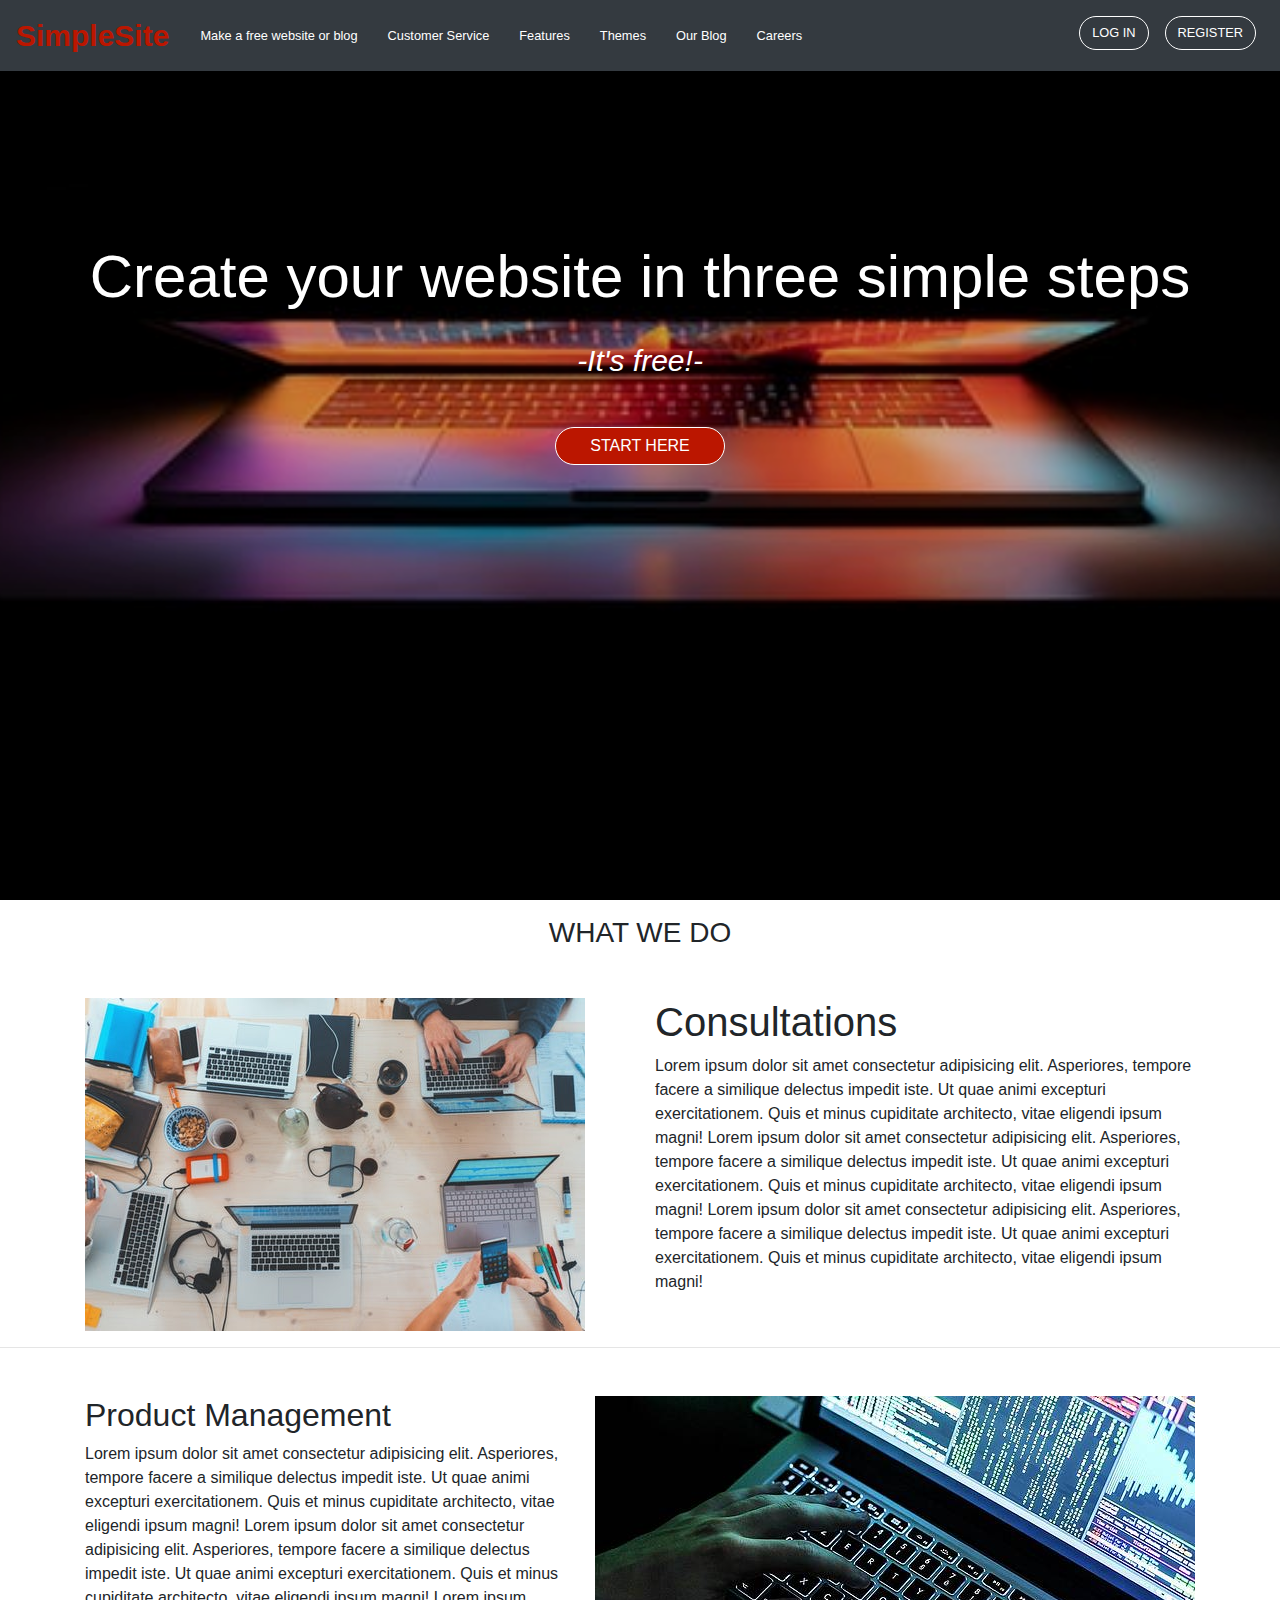
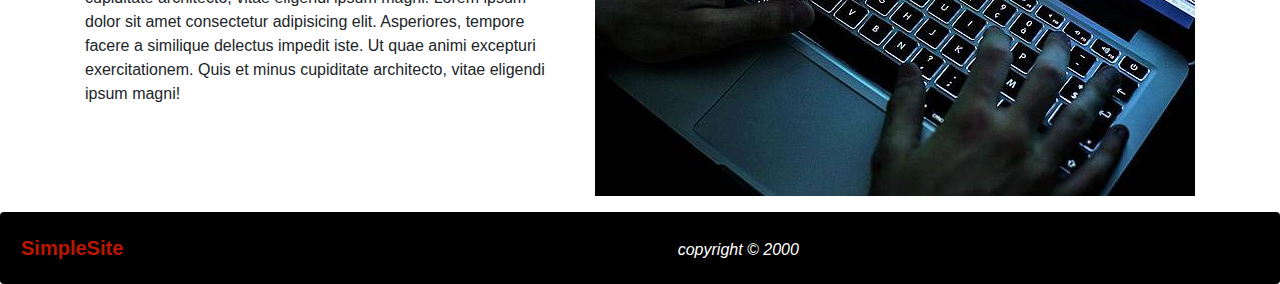
<file: index.html>
<!DOCTYPE html>
<html lang="en">
<head>
    <meta charset="UTF-8">
    <meta name="viewport" content="width=device-width, initial-scale=1.0">
    <meta http-equiv="X-UA-Compatible" content="ie=edge">
    <title>Simple Site</title>
    <link rel="stylesheet" href="https://stackpath.bootstrapcdn.com/bootstrap/4.4.1/css/bootstrap.min.css" integrity="sha384-Vkoo8x4CGsO3+Hhxv8T/Q5PaXtkKtu6ug5TOeNV6gBiFeWPGFN9MuhOf23Q9Ifjh" crossorigin="anonymous">
    <link rel="stylesheet" href="./css/style.css">
</head>
<body>
      <header>
          <nav class="navbar navbar-expand-lg bg-dark">
              <a class="navbar-brand" href="#">SimpleSite</a>
              <button class="navbar-toggler" type="button" data-toggle="collapse" data-target="#navbarNav" aria-controls="navbarNav" aria-expanded="false" aria-label="Toggle navigation">
                <span class="navbar-toggler-icon"></span>
              </button>
              <!-- nav text section -->
              <div class="collapse navbar-collapse" id="navbarNav">
                <ul class="navbar-nav nav-text">
                  <li class="nav-item active">
                    <a class="nav-link" href="index.html">Make a free website or blog<span class="sr-only">(current)</span></a>
                  </li>
                  <li class="nav-item">
                    <a class="nav-link" href="#">Customer Service</a>
                  </li>
                  <li class="nav-item">
                    <a class="nav-link" href="#">Features</a>
                  </li>
                  <li class="nav-item">
                      <a class="nav-link" href="#">Themes</a>
                  </li>
                  <li class="nav-item">
                      <a class="nav-link" href="./html/blog.html">Our Blog</a>
                  </li>
                  <li class="nav-item">
                      <a class="nav-link" href="./html/career.html">Careers</a>
                    </li>
                </ul>
                <!-- log in nav -->
                <ul class="navbar-nav login-register">
                  <li class="nav-item list">
                      <a class="nav-link link" href="./html/login.html"><button type="button" class="btn btn-outline-secondary">LOG IN</button></a>
                  </li>
                  <li class="nav-item list">
                    <a class="nav-link link" href="./html/register.html"><button type="button" class="btn btn-outline-secondary" >REGISTER</button></a>
                </li>
                </ul>
              </div>
            </nav>
            <!-- text on banner -->
          <section>
              <div class="main-banner text-center">
                  <h1>Create your website in <strong>three simple steps</strong></h1>
                  <i>-It's free!-</i><br>
                  <button type="button" class="btn btn-danger">START HERE</button>
              </div>
          </section>
      </header>
    <!-- second category -->
    <section>
        <div class="container">
            <h3 class="mt-3 text-center">WHAT WE DO</h3>
            <div class="row mt-5">
              <div class="col">
                <img src="../images/laptop.jpg" alt="">
              </div>
              <div class="col">
                <h1>Consultations</h1>
                Lorem ipsum dolor sit amet consectetur adipisicing elit. Asperiores, tempore facere a
                similique delectus impedit iste. Ut quae animi excepturi exercitationem. Quis et minus cupiditate architecto, vitae eligendi ipsum 
                magni!
                Lorem ipsum dolor sit amet consectetur adipisicing elit. Asperiores, tempore facere a
                similique delectus impedit iste. Ut quae animi excepturi exercitationem. Quis et minus cupiditate architecto, vitae eligendi ipsum 
                magni!
                Lorem ipsum dolor sit amet consectetur adipisicing elit. Asperiores, tempore facere a
                similique delectus impedit iste. Ut quae animi excepturi exercitationem. Quis et minus cupiditate architecto, vitae eligendi ipsum 
                magni!
              </div>
            </div>
            <div class="row">
            <div class="col">
    </section><hr>
    <section class="img-and-text mt-5 mb-3 ">
        <div class="container">
            <div class="row">
              <div class="col">
                <h2>Product Management</h2>
                Lorem ipsum dolor sit amet consectetur adipisicing elit. Asperiores, tempore facere a
                similique delectus impedit iste. Ut quae animi excepturi exercitationem. Quis et minus cupiditate architecto, vitae eligendi ipsum 
                magni!
                Lorem ipsum dolor sit amet consectetur adipisicing elit. Asperiores, tempore facere a
                similique delectus impedit iste. Ut quae animi excepturi exercitationem. Quis et minus cupiditate architecto, vitae eligendi ipsum 
                magni!
                Lorem ipsum dolor sit amet consectetur adipisicing elit. Asperiores, tempore facere a
                similique delectus impedit iste. Ut quae animi excepturi exercitationem. Quis et minus cupiditate architecto, vitae eligendi ipsum 
                magni!
              </div>
              <div class="col">
                <img src="../images/banner.jpg" alt="">
              </div>
            </div>
            <div class="row">
            <div class="col">
    </section>
    <footer>
        <div class="card">
            <div class="card-body">
                <b>SimpleSite</b>
                <i class="text-center">copyright &copy 2000</i>
            </div>
          </div>
    </footer>

    <!-- Optional JavaScript -->
    <!-- jQuery first, then Popper.js, then Bootstrap JS -->
<script src="https://code.jquery.com/jquery-3.4.1.slim.min.js" integrity="sha384-J6qa4849blE2+poT4WnyKhv5vZF5SrPo0iEjwBvKU7imGFAV0wwj1yYfoRSJoZ+n" crossorigin="anonymous"></script>
<script src="https://cdn.jsdelivr.net/npm/popper.js@1.16.0/dist/umd/popper.min.js" integrity="sha384-Q6E9RHvbIyZFJoft+2mJbHaEWldlvI9IOYy5n3zV9zzTtmI3UksdQRVvoxMfooAo" crossorigin="anonymous"></script>
<script src="https://stackpath.bootstrapcdn.com/bootstrap/4.4.1/js/bootstrap.min.js" integrity="sha384-wfSDF2E50Y2D1uUdj0O3uMBJnjuUD4Ih7YwaYd1iqfktj0Uod8GCExl3Og8ifwB6" crossorigin="anonymous"></script>
</body>
</html>
</file>
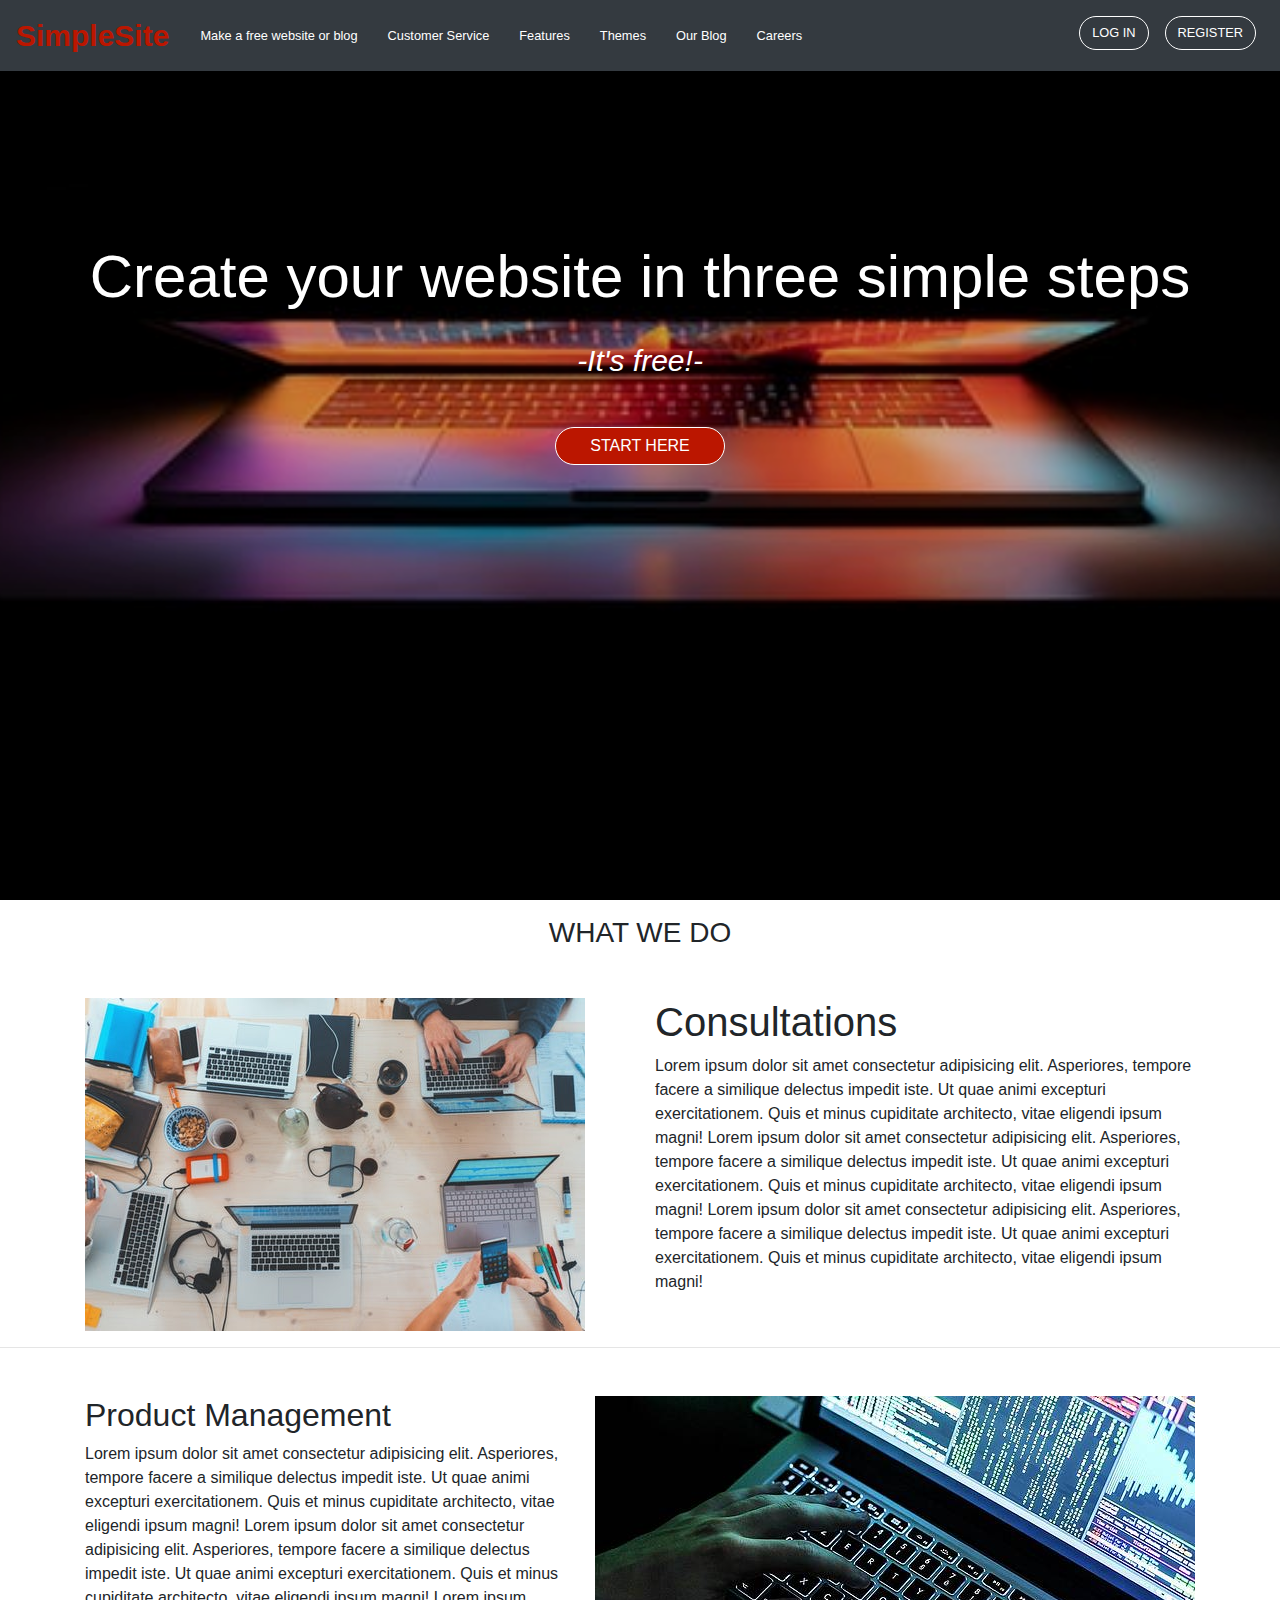
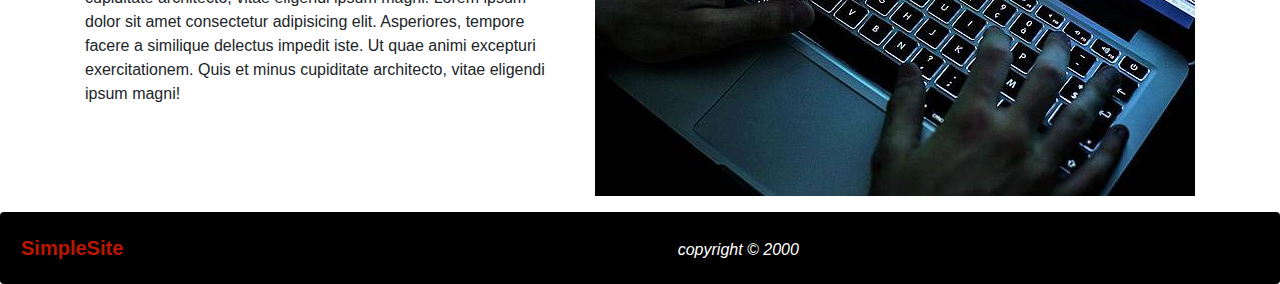
<file: html/index.html>
<!DOCTYPE html>
<html lang="en">
<head>
    <meta charset="UTF-8">
    <meta name="viewport" content="width=device-width, initial-scale=1.0">
    <meta http-equiv="X-UA-Compatible" content="ie=edge">
    <title>Simple Site</title>
    <link rel="stylesheet" href="https://stackpath.bootstrapcdn.com/bootstrap/4.4.1/css/bootstrap.min.css" integrity="sha384-Vkoo8x4CGsO3+Hhxv8T/Q5PaXtkKtu6ug5TOeNV6gBiFeWPGFN9MuhOf23Q9Ifjh" crossorigin="anonymous">
    <link rel="stylesheet" href="../css/style.css">
</head>
<body>
      <header>
          <nav class="navbar navbar-expand-lg bg-dark">
              <a class="navbar-brand" href="#">SimpleSite</a>
              <button class="navbar-toggler" type="button" data-toggle="collapse" data-target="#navbarNav" aria-controls="navbarNav" aria-expanded="false" aria-label="Toggle navigation">
                <span class="navbar-toggler-icon"></span>
              </button>
              <!-- nav text section -->
              <div class="collapse navbar-collapse" id="navbarNav">
                <ul class="navbar-nav nav-text">
                  <li class="nav-item active">
                    <a class="nav-link" href="index.html">Make a free website or blog<span class="sr-only">(current)</span></a>
                  </li>
                  <li class="nav-item">
                    <a class="nav-link" href="#">Customer Service</a>
                  </li>
                  <li class="nav-item">
                    <a class="nav-link" href="#">Features</a>
                  </li>
                  <li class="nav-item">
                      <a class="nav-link" href="#">Themes</a>
                  </li>
                  <li class="nav-item">
                      <a class="nav-link" href="./blog.html">Our Blog</a>
                  </li>
                  <li class="nav-item">
                      <a class="nav-link" href="../html/career.html">Careers</a>
                    </li>
                </ul>
                <!-- log in nav -->
                <ul class="navbar-nav login-register">
                  <li class="nav-item list">
                      <a class="nav-link link" href="./login.html"><button type="button" class="btn btn-outline-secondary">LOG IN</button></a>
                  </li>
                  <li class="nav-item list">
                    <a class="nav-link link" href="./register.html"><button type="button" class="btn btn-outline-secondary" >REGISTER</button></a>
                </li>
                </ul>
              </div>
            </nav>
            <!-- text on banner -->
          <section>
              <div class="main-banner text-center">
                  <h1>Create your website in <strong>three simple steps</strong></h1>
                  <i>-It's free!-</i><br>
                  <button type="button" class="btn btn-danger">START HERE</button>
              </div>
          </section>
      </header>
    <!-- second category -->
    <section>
        <div class="container">
            <h3 class="mt-3 text-center">WHAT WE DO</h3>
            <div class="row mt-5">
              <div class="col">
                <img src="../images/laptop.jpg" alt="">
              </div>
              <div class="col">
                <h1>Consultations</h1>
                Lorem ipsum dolor sit amet consectetur adipisicing elit. Asperiores, tempore facere a
                similique delectus impedit iste. Ut quae animi excepturi exercitationem. Quis et minus cupiditate architecto, vitae eligendi ipsum 
                magni!
                Lorem ipsum dolor sit amet consectetur adipisicing elit. Asperiores, tempore facere a
                similique delectus impedit iste. Ut quae animi excepturi exercitationem. Quis et minus cupiditate architecto, vitae eligendi ipsum 
                magni!
                Lorem ipsum dolor sit amet consectetur adipisicing elit. Asperiores, tempore facere a
                similique delectus impedit iste. Ut quae animi excepturi exercitationem. Quis et minus cupiditate architecto, vitae eligendi ipsum 
                magni!
              </div>
            </div>
            <div class="row">
            <div class="col">
    </section><hr>
    <section class="img-and-text mt-5 mb-3 ">
        <div class="container">
            <div class="row">
              <div class="col">
                <h2>Product Management</h2>
                Lorem ipsum dolor sit amet consectetur adipisicing elit. Asperiores, tempore facere a
                similique delectus impedit iste. Ut quae animi excepturi exercitationem. Quis et minus cupiditate architecto, vitae eligendi ipsum 
                magni!
                Lorem ipsum dolor sit amet consectetur adipisicing elit. Asperiores, tempore facere a
                similique delectus impedit iste. Ut quae animi excepturi exercitationem. Quis et minus cupiditate architecto, vitae eligendi ipsum 
                magni!
                Lorem ipsum dolor sit amet consectetur adipisicing elit. Asperiores, tempore facere a
                similique delectus impedit iste. Ut quae animi excepturi exercitationem. Quis et minus cupiditate architecto, vitae eligendi ipsum 
                magni!
              </div>
              <div class="col">
                <img src="../images/banner.jpg" alt="">
              </div>
            </div>
            <div class="row">
            <div class="col">
    </section>
    <footer>
        <div class="card">
            <div class="card-body">
                <b>SimpleSite</b>
                <i class="text-center">copyright &copy 2000</i>
            </div>
          </div>
    </footer>

    <!-- Optional JavaScript -->
    <!-- jQuery first, then Popper.js, then Bootstrap JS -->
<script src="https://code.jquery.com/jquery-3.4.1.slim.min.js" integrity="sha384-J6qa4849blE2+poT4WnyKhv5vZF5SrPo0iEjwBvKU7imGFAV0wwj1yYfoRSJoZ+n" crossorigin="anonymous"></script>
<script src="https://cdn.jsdelivr.net/npm/popper.js@1.16.0/dist/umd/popper.min.js" integrity="sha384-Q6E9RHvbIyZFJoft+2mJbHaEWldlvI9IOYy5n3zV9zzTtmI3UksdQRVvoxMfooAo" crossorigin="anonymous"></script>
<script src="https://stackpath.bootstrapcdn.com/bootstrap/4.4.1/js/bootstrap.min.js" integrity="sha384-wfSDF2E50Y2D1uUdj0O3uMBJnjuUD4Ih7YwaYd1iqfktj0Uod8GCExl3Og8ifwB6" crossorigin="anonymous"></script>
</body>
</html>
</file>
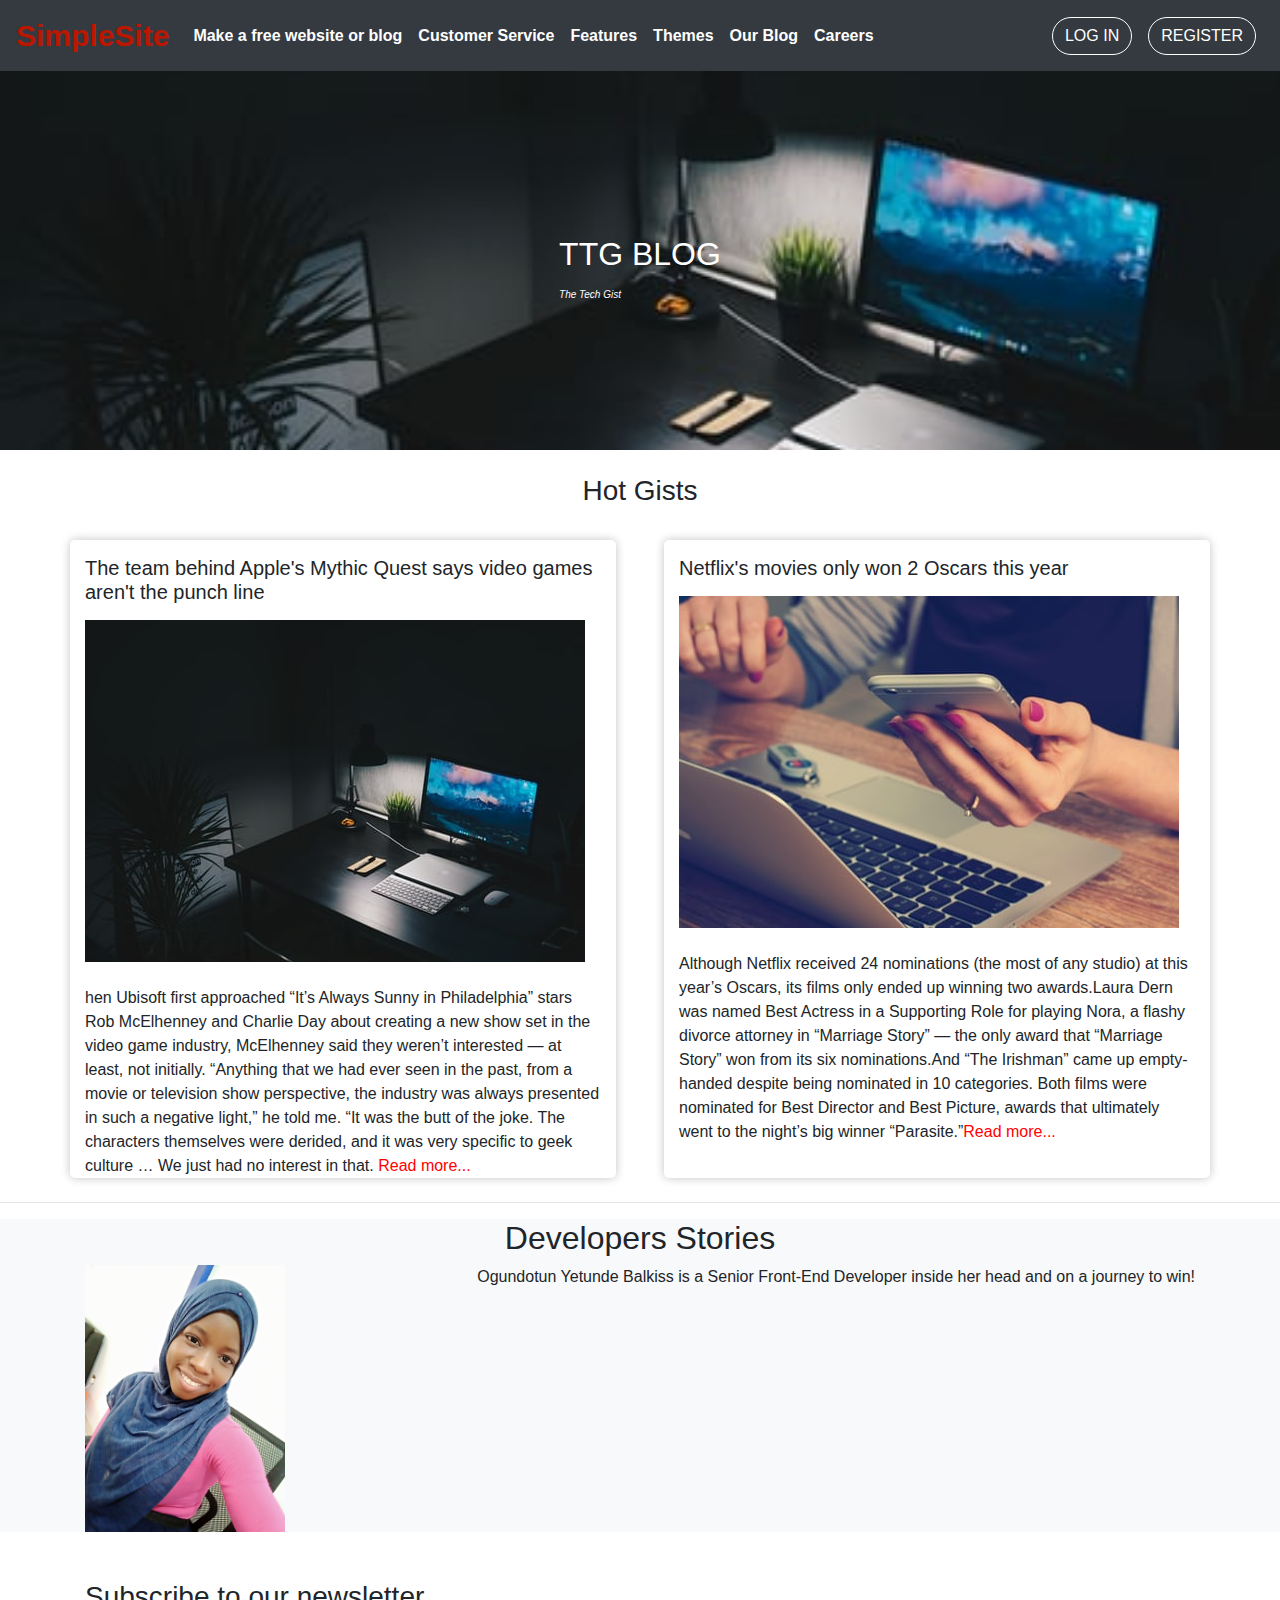
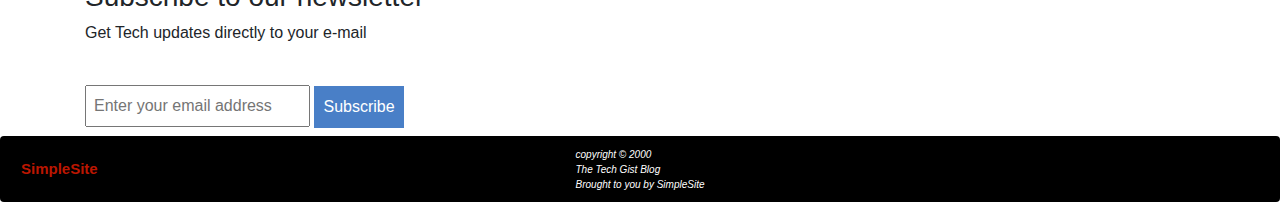
<file: html/blog.html>
<!DOCTYPE html>
<html lang="en">
<head>
    <meta charset="UTF-8">
    <meta name="viewport" content="width=device-width, initial-scale=1.0">
    <meta http-equiv="X-UA-Compatible" content="ie=edge">
    <title>The Tech Gist Blog</title>
    <link rel="stylesheet" href="https://stackpath.bootstrapcdn.com/bootstrap/4.4.1/css/bootstrap.min.css" integrity="sha384-Vkoo8x4CGsO3+Hhxv8T/Q5PaXtkKtu6ug5TOeNV6gBiFeWPGFN9MuhOf23Q9Ifjh" crossorigin="anonymous">
    <link rel="stylesheet" href="../css/blog.css">
</head>
<body>
    <header>
        <nav class="navbar navbar-expand-lg fixed-top bg-dark">
            <a class="navbar-brand" href="#">SimpleSite</a>
            <button class="navbar-toggler" type="button" data-toggle="collapse" data-target="#navbarNav" aria-controls="navbarNav" aria-expanded="false" aria-label="Toggle navigation">
              <span class="navbar-toggler-icon"></span>
            </button>
            <!-- nav text section -->
            <div class="collapse navbar-collapse" id="navbarNav">
              <ul class="navbar-nav nav-text">
                <li class="nav-item active">
                  <a class="nav-link" href="index.html">Make a free website or blog<span class="sr-only">(current)</span></a>
                </li>
                <li class="nav-item">
                  <a class="nav-link" href="#">Customer Service</a>
                </li>
                <li class="nav-item">
                  <a class="nav-link" href="#">Features</a>
                </li>
                <li class="nav-item">
                    <a class="nav-link" href="#">Themes</a>
                </li>
                <li class="nav-item">
                    <a class="nav-link" href="../html/blog.html">Our Blog</a>
                </li>
                <li class="nav-item">
                    <a class="nav-link" href="../html/career.html">Careers</a>
                  </li>
              </ul>
              <ul class="navbar-nav login-register">
                <li class="nav-item list">
                    <a class="nav-link link" href="login.html"><button type="button" class="btn btn-outline-secondary">LOG IN</button></a>
                </li>
                <li class="nav-item list">
                  <a class="nav-link link" href="register.html"><button type="button" class="btn btn-outline-secondary">REGISTER</button></a>
              </li>
              </ul>
            </div>
        </nav>
    </header>
          <!-- mini banner section -->
          <section class="container-fluid">
            <div class="heading">
              <h1>TTG BLOG</h1>
            <i>The Tech Gist</i>
            </div>
          </section>
          <!-- The content section -->
          <section class="news-package mb-4">
            <div class="container">
              <h3 class="mt-4 mb-3 text-center">Hot Gists</h3>
              <div class="row">
                <div class="col-sm news-images mr-5 mt-3">
                  <h5 class="mb-3 mt-3">The team behind Apple's Mythic Quest says video games aren't the punch line</h5>
                  <img src="../images/banner4.jpg" alt="" class="mb-4">
                  <div>
                    hen Ubisoft first approached “It’s Always Sunny in Philadelphia” stars Rob McElhenney and Charlie Day about creating a 
                    new show set in the video game industry, McElhenney said they weren’t interested — at least, not initially.
                    “Anything that we had ever seen in the past, from a movie or television show perspective, the industry was always 
                    presented in such a negative light,” he told me. “It was the butt of the joke. The characters themselves were derided, 
                    and it was very specific to geek culture … We just had no interest in that. <span style="color: red;">Read more...</span>
                  </div>
                </div>
                <div class="col-sm news-images mt-3">
                  <h5 class="mb-3 mt-3">Netflix's movies only won 2 Oscars this year</h5>
                  <img src="../images/bannerx.jpg" alt="" class="mb-4">
                  <div>
                    Although Netflix received 24 nominations (the most of any studio) at this year’s Oscars, its films only ended up 
                    winning two awards.Laura Dern was named Best Actress in a Supporting Role for playing Nora, a flashy divorce attorney 
                    in “Marriage Story” — the only award that “Marriage Story” won from its six nominations.And “The Irishman” came up 
                    empty-handed despite being nominated in 10 categories. Both films were nominated for Best Director and Best Picture, awards that 
                    ultimately went to the night’s big winner “Parasite.”<span style="color: red;">Read more...</span>
                  </div>
                </div>
              </div>
            </div>
          </section>
          <hr>
          <!-- penultimate section -->
          <section class="bg-light">
            <div class="container mb-5">
              <h2 class="text-center">Developers Stories</h2>
              <div class="row">
                <div class="col-lg d-flex justify-content-between">
                  <img src="../images/techster.jpg" alt="" width="200px" height="auto" class="techster-img">
                  <div>
                    <p><span>Ogundotun Yetunde Balkiss</span> is a Senior Front-End Developer inside her head and on a journey to win!</p>  
                  </div>
                </div>
              </div>
            </div>
          </section>
          <!-- subsrcibe to newsletter -->
          <section class="container newsletter">
            <form action="">
              <label for="subscribe">
                <h3>Subscribe to our newsletter</h3>
                <p>Get Tech updates directly to your e-mail</p><br>
                <input type="email" required placeholder="Enter your email address">
                <button class=" newsletter-btn btn">Subscribe</button>
              </label>
            </form>
          </section>
          <!-- footer section -->
          <footer>
            <div class="card">
                <div class="card-body">
                    <b>SimpleSite</b>
                    <i>copyright &copy; 2000 <br>The Tech Gist Blog <br>Brought to you by SimpleSite</i>
                </div>
              </div>
        </footer>
    <script src="https://code.jquery.com/jquery-3.4.1.slim.min.js" integrity="sha384-J6qa4849blE2+poT4WnyKhv5vZF5SrPo0iEjwBvKU7imGFAV0wwj1yYfoRSJoZ+n" crossorigin="anonymous"></script>
    <script src="https://cdn.jsdelivr.net/npm/popper.js@1.16.0/dist/umd/popper.min.js" integrity="sha384-Q6E9RHvbIyZFJoft+2mJbHaEWldlvI9IOYy5n3zV9zzTtmI3UksdQRVvoxMfooAo" crossorigin="anonymous"></script>
    <script src="https://stackpath.bootstrapcdn.com/bootstrap/4.4.1/js/bootstrap.min.js" integrity="sha384-wfSDF2E50Y2D1uUdj0O3uMBJnjuUD4Ih7YwaYd1iqfktj0Uod8GCExl3Og8ifwB6" crossorigin="anonymous"></script>
</body>
</html>
</file>
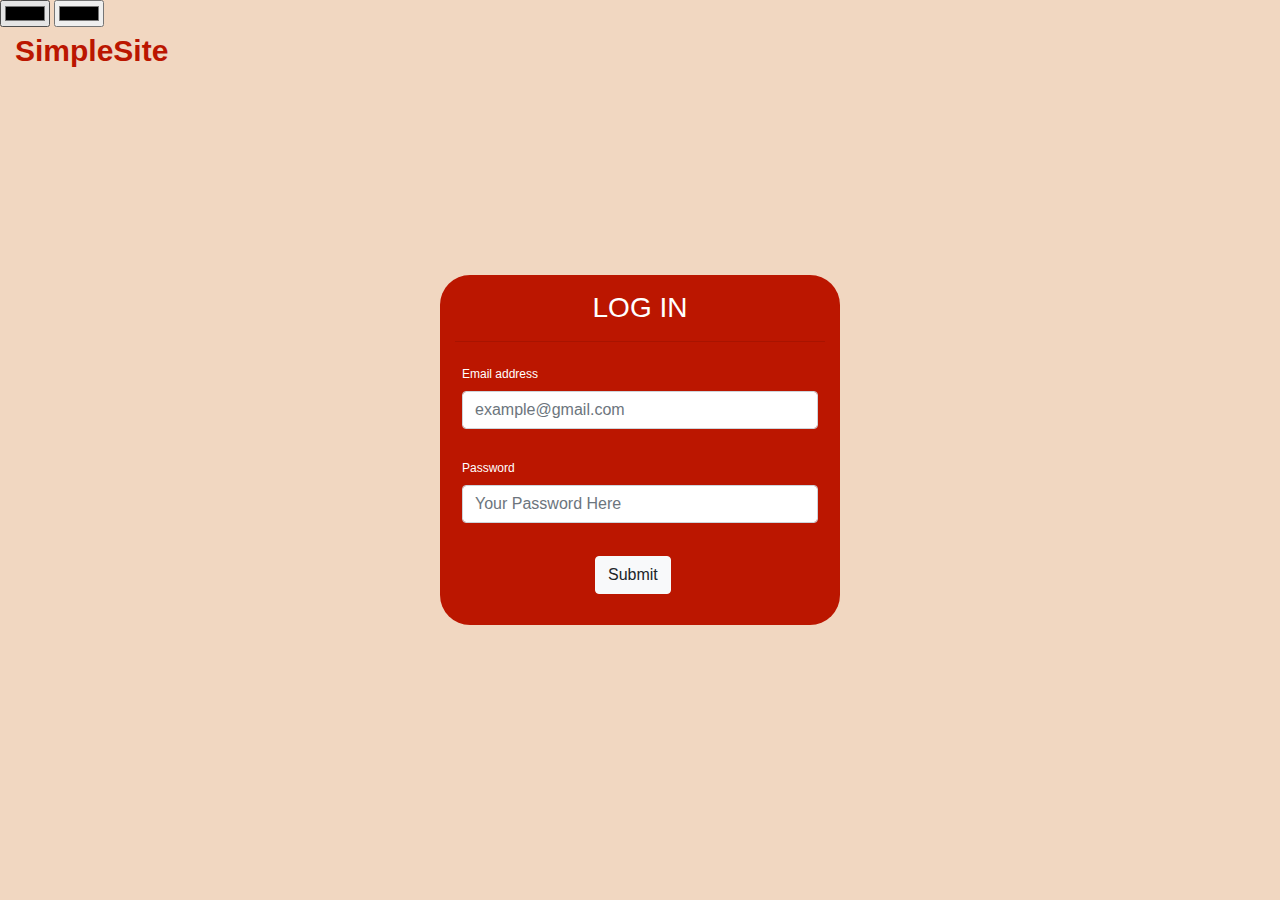
<file: html/login.html>
<!DOCTYPE html>
<html lang="en">
<head>
    <meta charset="UTF-8">
    <meta name="viewport" content="width=device-width, initial-scale=1.0">
    <meta http-equiv="X-UA-Compatible" content="ie=edge">
    <title>Login Portal</title>
    <link rel="stylesheet" href="https://stackpath.bootstrapcdn.com/bootstrap/4.4.1/css/bootstrap.min.css" integrity="sha384-Vkoo8x4CGsO3+Hhxv8T/Q5PaXtkKtu6ug5TOeNV6gBiFeWPGFN9MuhOf23Q9Ifjh" crossorigin="anonymous">
    <link rel="stylesheet" href="../css/login.css">
</head>
<body>
    <input type="color" name="color1" value="00ff00">
    <input type="color" name="color2" value="ff0000">
    <header class="container-fluid">
        SimpleSite
    </header>
        <div class="container">
            <form action="">
            <h3 class="text-center pt-3">LOG IN</h3><hr>
                <div class="form-group">
                  <label for="exampleInputEmail1">Email address</label>
                  <input type="email" class="form-control" id="exampleInputEmail1" aria-describedby="emailHelp" required placeholder="example@gmail.com">
                </div>
                <div class="form-group">
                    <label for="exampleInputPassword1">Password</label>
                    <input type="password" class="form-control" id="exampleInputPassword1" required placeholder="Your Password Here">
                </div>
                <button type="submit" class="btn btn-light">Submit</button>
            </form>
        </div>
</body>
</html>
</file>
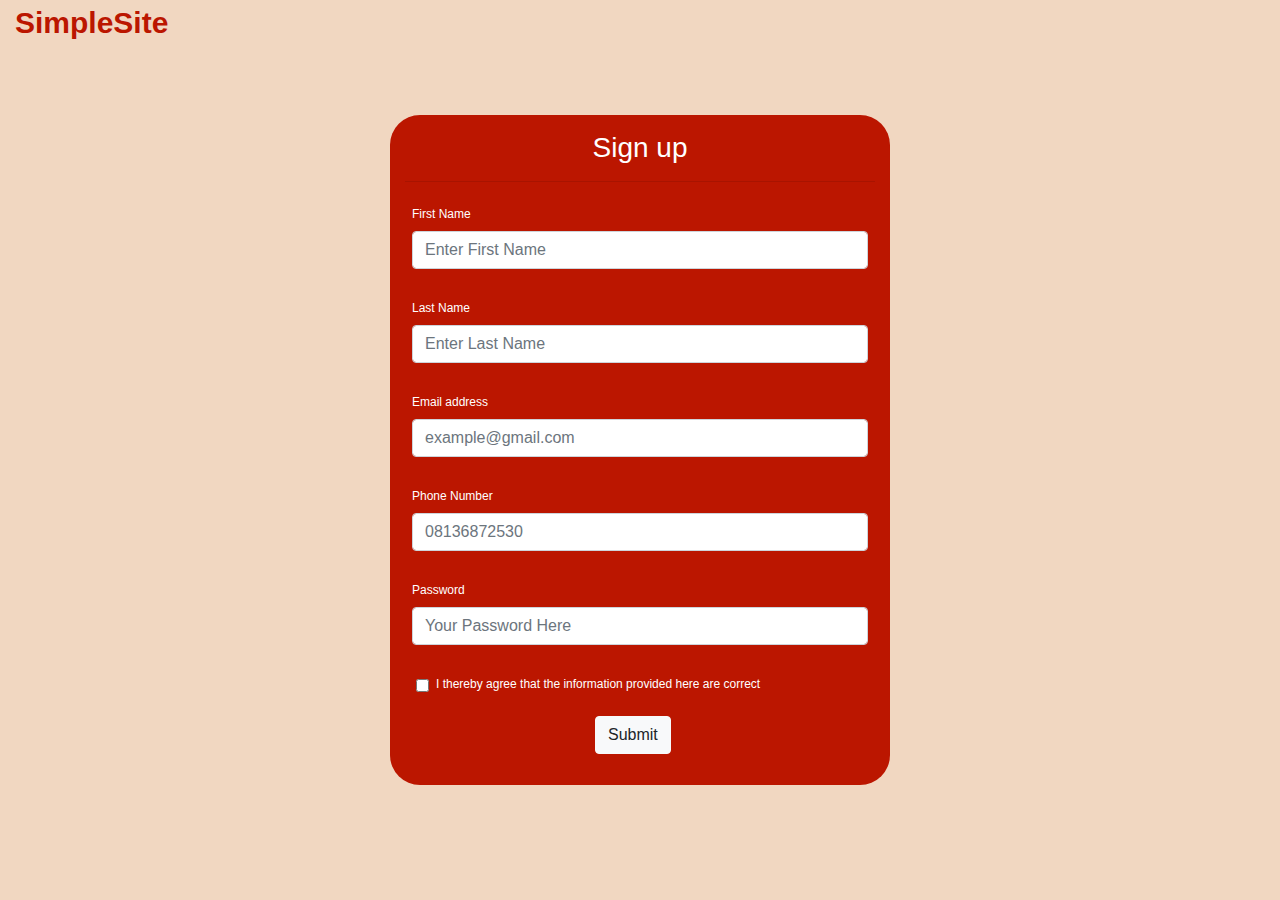
<file: html/register.html>
<!DOCTYPE html>
<html lang="en">
<head>
    <meta charset="UTF-8">
    <meta name="viewport" content="width=device-width, initial-scale=1.0">
    <meta http-equiv="X-UA-Compatible" content="ie=edge">
    <title>Login Portal</title>
    <link rel="stylesheet" href="https://stackpath.bootstrapcdn.com/bootstrap/4.4.1/css/bootstrap.min.css" integrity="sha384-Vkoo8x4CGsO3+Hhxv8T/Q5PaXtkKtu6ug5TOeNV6gBiFeWPGFN9MuhOf23Q9Ifjh" crossorigin="anonymous">
    <link rel="stylesheet" href="../css/register.css">
</head>
<body>
    <header class="container-fluid">
        SimpleSite
    </header>
        <div class="container">
            <h3 class="text-center pt-3" id="demo">Sign up</h3><hr>
            <form>
                <div class="form-group">
                    <label for="exampleInputfirstnanme">First Name</label>
                    <input type="text" class="form-control" id="exampleInputfname" placeholder="Enter First Name">
                </div>
                <div class="form-group">
                    <label for="exampleInputlastname">Last Name</label>
                    <input type="text" class="form-control" id="exampleInputlname" placeholder="Enter Last Name">
                </div>
                <div class="form-group">
                  <label for="exampleInputEmail1">Email address</label>
                  <input type="email" class="form-control" id="exampleInputEmail1" aria-describedby="emailHelp" required placeholder="example@gmail.com">
                </div>
                <div class="form-group">
                    <label for="exampleInputPassword1">Phone Number</label>
                    <input type="number" class="form-control" id="exampleInputPhone" maxlength="11" required placeholder="08136872530">
                </div>
                <div class="form-group">
                    <label for="exampleInputPassword1">Password</label>
                    <input type="password" class="form-control" id="exampleInputPassword1" maxlength="8" required placeholder="Your Password Here">
                </div>
                <div class="form-group form-check ml-4">
                  <input type="checkbox" class="form-check-input" id="exampleCheck1">
                  <label class="form-check-label" for="exampleCheck1">I thereby agree that the information provided here are correct</label>
                </div>
                <button id="submitbtn" type="submit" class="btn btn-light">Submit</button>
              </form>
        </div>
        <script src="../js/main.js"></script>
</body>
</html>
</file>
<file: css/style.css>
/* navigation bar */
 header{
    background: url(../images/banner2.jpg) no-repeat center;
    height: 100vh;
    background-size: cover;
    color: white;
    box-shadow:inset 0 0 0 2000px rgba(0, 0, 0, 0.2);
}
.navbar .navbar-brand{
    font-weight: 900;
    font-size: 30px;
    color:#bb1600 ;
}
.navbar .nav-text .nav-item .nav-link{
    color: white;
    padding: 15px;
    font-weight: 500;
    font-size: 0.8em;
}
.login-register{
    margin-left: auto;
    margin-bottom: 5px;
}
.login-register .list .link .btn {
    color: white;
    border-radius: 20px;
    border-color: white;
    font-size: 0.8em;
}

/* Banner section */
.main-banner .btn{
    border-radius: 100px;
    border-color: white;
    width: 170px;
    background: #bb1600;
}
.main-banner{
    margin-top: 170px;
    font-size: larger;
    line-height: 80px;
}
.navbar-nav .nav-button .btn{
    border-color: white;
    border-radius: 100px;
}
.main-banner h1{
    font-size: 60px;
    font-weight: lighter;
}
.main-banner i{
    font-size: 30px;
}
/* content section */
.container .text-and-img{
    padding: 30px;
}
/* footer */
footer .card{
    background: black;
}
footer .card .card-body{
    color: white;

}
footer .card .card-body b{
    font-weight: 900;
    font-size: 20px;
    color:#bb1600 ;
}
footer .card .card-body i{
    margin-left: 550px;
}
</file>
<file: css/blog.css>
.navbar .navbar-brand{
    font-weight: 900;
    font-size: 30px;
    color:#bb1600 ;
}
header {
    background: black;
    width: 100%;
}
.login-register{
    margin-left: auto;
    
}
.login-register .list .link .btn {
    color: white;
    border-radius: 20px;
    border-color: white;
}
.navbar .nav-text .nav-link{
    color: white;
    font-weight: 700;
}
/* Mini banner section */
.container-fluid{
    background: url(../images/banner4.jpg) no-repeat center;
    background-size: cover;
    width: 100%;
    height: 50vh;
}
.container-fluid .heading{
    color: white;
    position: absolute;
    left: 50%;
    top: 30%;
    -webkit-transform: translate(-50%, -50%);
    transform: translate(-50%, -50%);
}
.container-fluid h1{
    font-size: 2em;
}
.container-fluid .heading i{
    font-size: x-small;
}
/* content section */
.news-package .news-images{
    box-shadow: 0px 0px 10px #c3c3c3;
    border-radius: 5px;
    cursor: pointer;
}
/* anti-penultimate section */
/* newsletter section */
.newsletter .newsletter-btn{
    background: rgb(73, 127, 199);
    border-radius: 0;
    color: #fff;
    margin: 0;
}
.newsletter label input{
    padding: 7px;
}
.newsletter .btn{
    padding: 8px;
}
/* footer section */
footer .card{
    background-color: black;
}
footer .card .card-body b{
    font-weight: 900;
    font-size: 15px;
    color:#bb1600 ;
}
footer .card .card-body i{
    color: white;
    position: absolute;
    left: 50%;
    top: 50%;
    -webkit-transform: translate(-50%, -50%);
    transform: translate(-50%, -50%);
    font-size: 10px;
}
</file>
<file: css/login.css>
body {
    background-color: #f1d7c1;
    color: white;
}
.container {
    position: absolute;
    left: 50%;
    top: 50%;
    -webkit-transform: translate(-50%, -50%);
    transform: translate(-50%, -50%);
    width: 400px;
    height: 350px;
    background-color: #bb1600;
    box-shadow: rgb(117, 109, 98);
    border-radius: 30px;

}
.container .form-group{
    font-size: 12px;
    padding: 7px;
}
header{
    font-weight: 900;
    font-size: 30px;
    color:#bb1600 ;
}
button{
    margin-left: 140px;
    margin-top: 10px;
}
</file>
<file: css/register.css>
body {
    background-color: #f1d7c1;
    color: white;
}
.container {
    position: absolute;
    left: 50%;
    top: 50%;
    -webkit-transform: translate(-50%, -50%);
    transform: translate(-50%, -50%);
    width: 500px;
    height: 670px;
    background-color: #bb1600;
    box-shadow: rgb(117, 109, 98);
    border-radius: 30px;
}
.container .form-group{
    font-size: 12px;
    padding: 7px;
}
header{
    font-weight: 900;
    font-size: 30px;
    color:#bb1600 ;
}
button{
    margin-left: 190px;
}
input[type=number]::-webkit-inner-spin-button, 
input[type=number]::-webkit-outer-spin-button { 
  -webkit-appearance: none; 
  margin: 0; 
}
</file>
